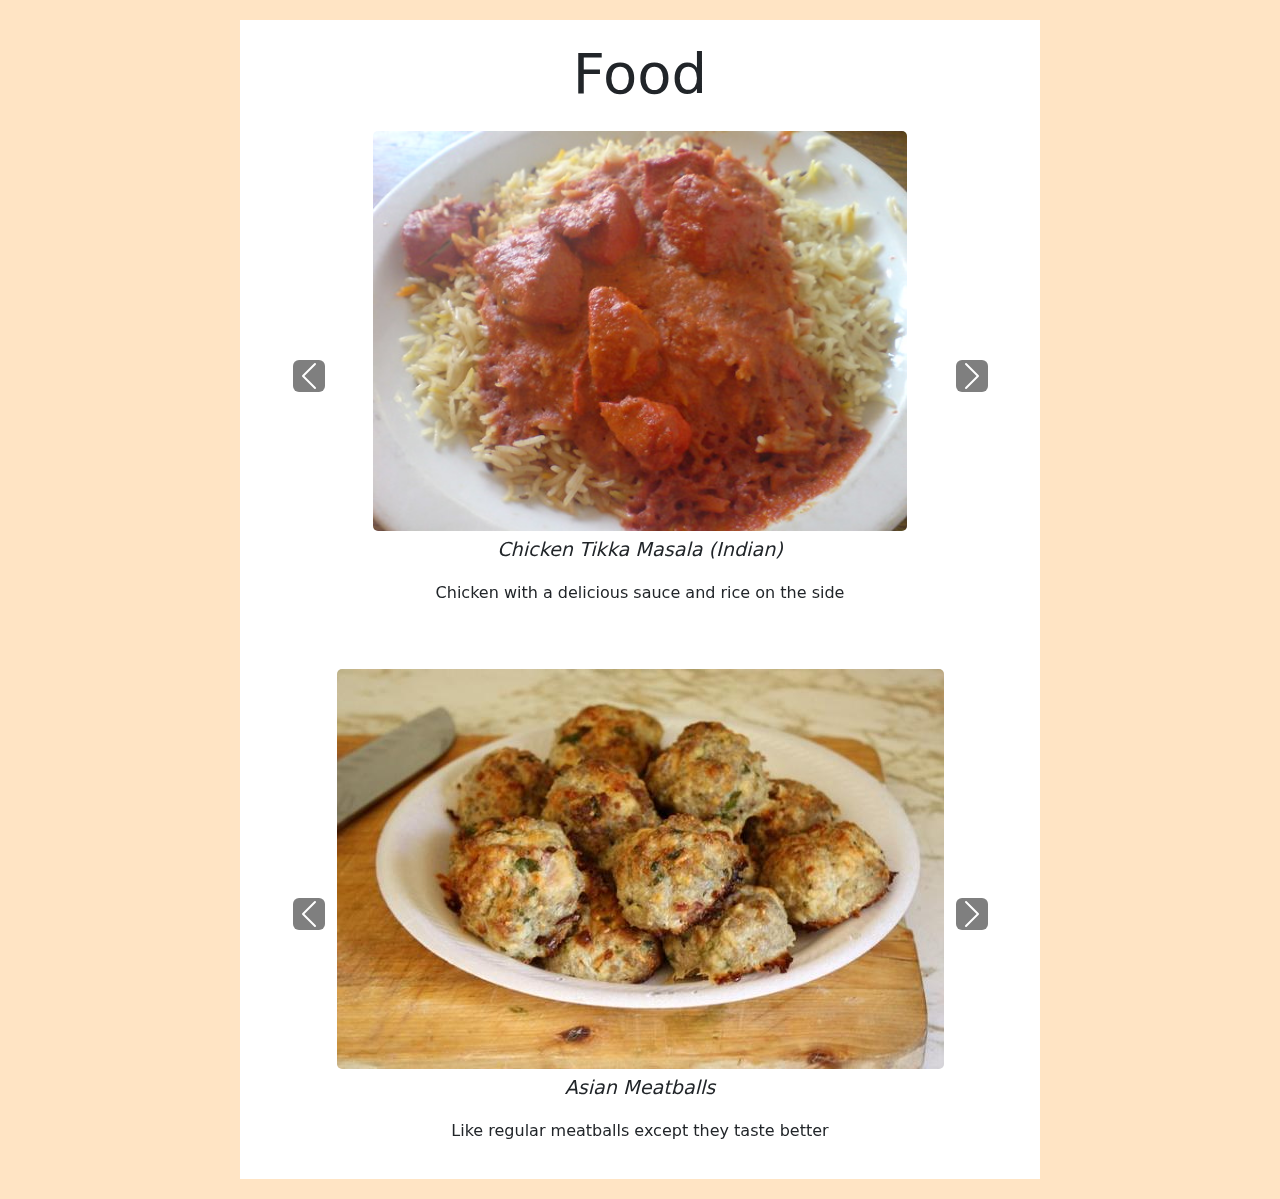
<file: index.html>
<!DOCTYPE html>
<html lang="en">
<head>
    <meta charset="UTF-8">
    <meta http-equiv="X-UA-Compatible" content="IE=edge">
    <meta name="viewport" content="width=device-width, initial-scale=1.0">
    <title>Weekly Website 2 - Food</title>

    <link rel="stylesheet" href="https://cdn.jsdelivr.net/npm/bootstrap@5.2.3/dist/css/bootstrap.min.css">
    <link rel="stylesheet" href="style.css">
</head>
<body>
    <div class="container-fluid">
        <h1 class="display-4 text-center pb-3">Food</h1>
        <div id="carousel-0" class="carousel slide mb-5" data-bs-ride="false">
            <div class="carousel-inner">
                <div class="carousel-item active">
                    <img src="images/tikka-masala.jpg" class="d-block" alt="...">
                    <p class="title">Chicken Tikka Masala (Indian)</p>
                    <p class="desc">
                        Chicken with a delicious sauce and rice on the side
                    </p>
                </div>
                <div class="carousel-item">
                    <img src="images/pineapple-rice.jpg" class="d-block" alt="...">
                    <p class="title">Pineapple Rice (Thai)</p>
                    <p class="desc">
                        Rice with a variety of vegetables, and pineapple
                    </p>
                </div>
                <div class="carousel-item">
                    <img src="images/fried-rice.jpg" class="d-block" alt="...">
                    <p class="title">Pork Fried Rice (Chinese)</p>
                    <a href="seinfeld.html" class="desc">
                        Some cooked pork with rice around it
                    </a>
                </div>
            </div>
            <button class="carousel-control-prev" type="button" data-bs-target="#carousel-0" data-bs-slide="prev">
                <span class="carousel-control-prev-icon bg-black rounded" aria-hidden="true"></span>
                <span class="visually-hidden">Previous</span>
            </button>
            <button class="carousel-control-next" type="button" data-bs-target="#carousel-0" data-bs-slide="next">
                <span class="carousel-control-next-icon bg-black rounded" aria-hidden="true"></span>
                <span class="visually-hidden">Next</span>
            </button>
        </div>
        
        <div id="carousel-1" class="carousel slide" data-bs-ride="false">
            <div class="carousel-inner">
                <div class="carousel-item active">
                    <img src="images/asian-meatballs.jpg" class="d-block" alt="...">
                    <p class="title">Asian Meatballs</p>
                    <p class="desc">
                        Like regular meatballs except they taste better
                    </p>
                </div>
                <div class="carousel-item">
                    <img src="images/taquitos.jpg" class="d-block" alt="...">
                    <p class="title">Taquitos (Mexican)</p>
                    <p class="desc">
                        A "mini taco", often filled with meat and cheese
                    </p>
                </div>
                <div class="carousel-item">
                    <img src="images/samosas.jpg" class="d-block" alt="...">
                    <p class="title">Chicken Samosas (Indian)</p>
                    <p class="desc">
                        Stuffed with chicken!
                    </p>
                </div>
            </div>
            
            <button class="carousel-control-prev" type="button" data-bs-target="#carousel-1" data-bs-slide="prev">
                <span class="carousel-control-prev-icon bg-black rounded" aria-hidden="true"></span>
                <span class="visually-hidden">Previous</span>
            </button>
            <button class="carousel-control-next" type="button" data-bs-target="#carousel-1" data-bs-slide="next">
                <span class="carousel-control-next-icon bg-black rounded" aria-hidden="true"></span>
                <span class="visually-hidden">Next</span>
            </button>
        </div>
    </div>

    <script src="https://cdn.jsdelivr.net/npm/bootstrap@5.2.3/dist/js/bootstrap.bundle.min.js" integrity="sha384-kenU1KFdBIe4zVF0s0G1M5b4hcpxyD9F7jL+jjXkk+Q2h455rYXK/7HAuoJl+0I4" crossorigin="anonymous"></script>
</body>
</html>
</file>
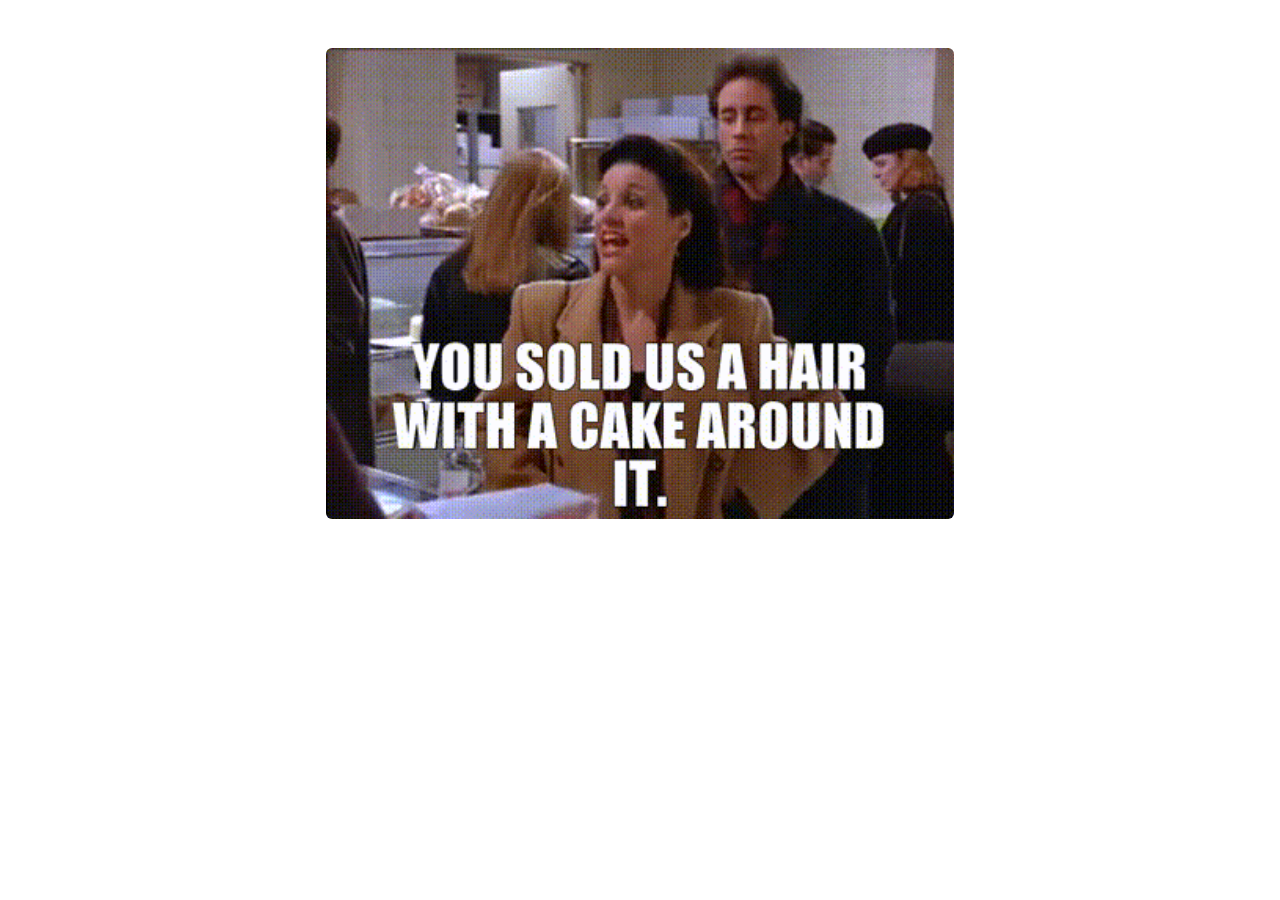
<file: seinfeld.html>
<!DOCTYPE html>
<html lang="en">
<head>
    <meta charset="UTF-8">
    <meta http-equiv="X-UA-Compatible" content="IE=edge">
    <meta name="viewport" content="width=device-width, initial-scale=1.0">
    <title>Weekly Website 2 - Food</title>

    <link rel="stylesheet" href="https://cdn.jsdelivr.net/npm/bootstrap@5.2.3/dist/css/bootstrap.min.css">

</head>
<body>
    <div class="container-fluid">
        <img class="rounded w-50 mx-auto d-block my-5" src="images/seinfeld.gif" alt="">
    </div>
</body>
</html>
</file>
<file: style.css>
body {
    background-color:bisque;
}
.container-fluid {
    max-width:800px;
    width:95%;
    margin:20px auto 20px auto;
    padding:20px 10px 20px 10px;
    background-color: white;
}
.carousel-item > img {
    object-fit:cover;
    margin:auto;
    width:auto;
    max-width:100%;
    height: 400px;
    border-radius:5px;
}
.carousel-item > .title {
    text-align:center;
    font-style:italic;
    font-size:1.2rem;
    margin-top:5px;
}
.carousel-item > .desc {
    text-align:center;

    /* Default style for p tags*/
    display:block;
    margin-top: 1em;
    margin-bottom: 1em;
    margin-left: 0;
    margin-right: 0;
}
</file>
